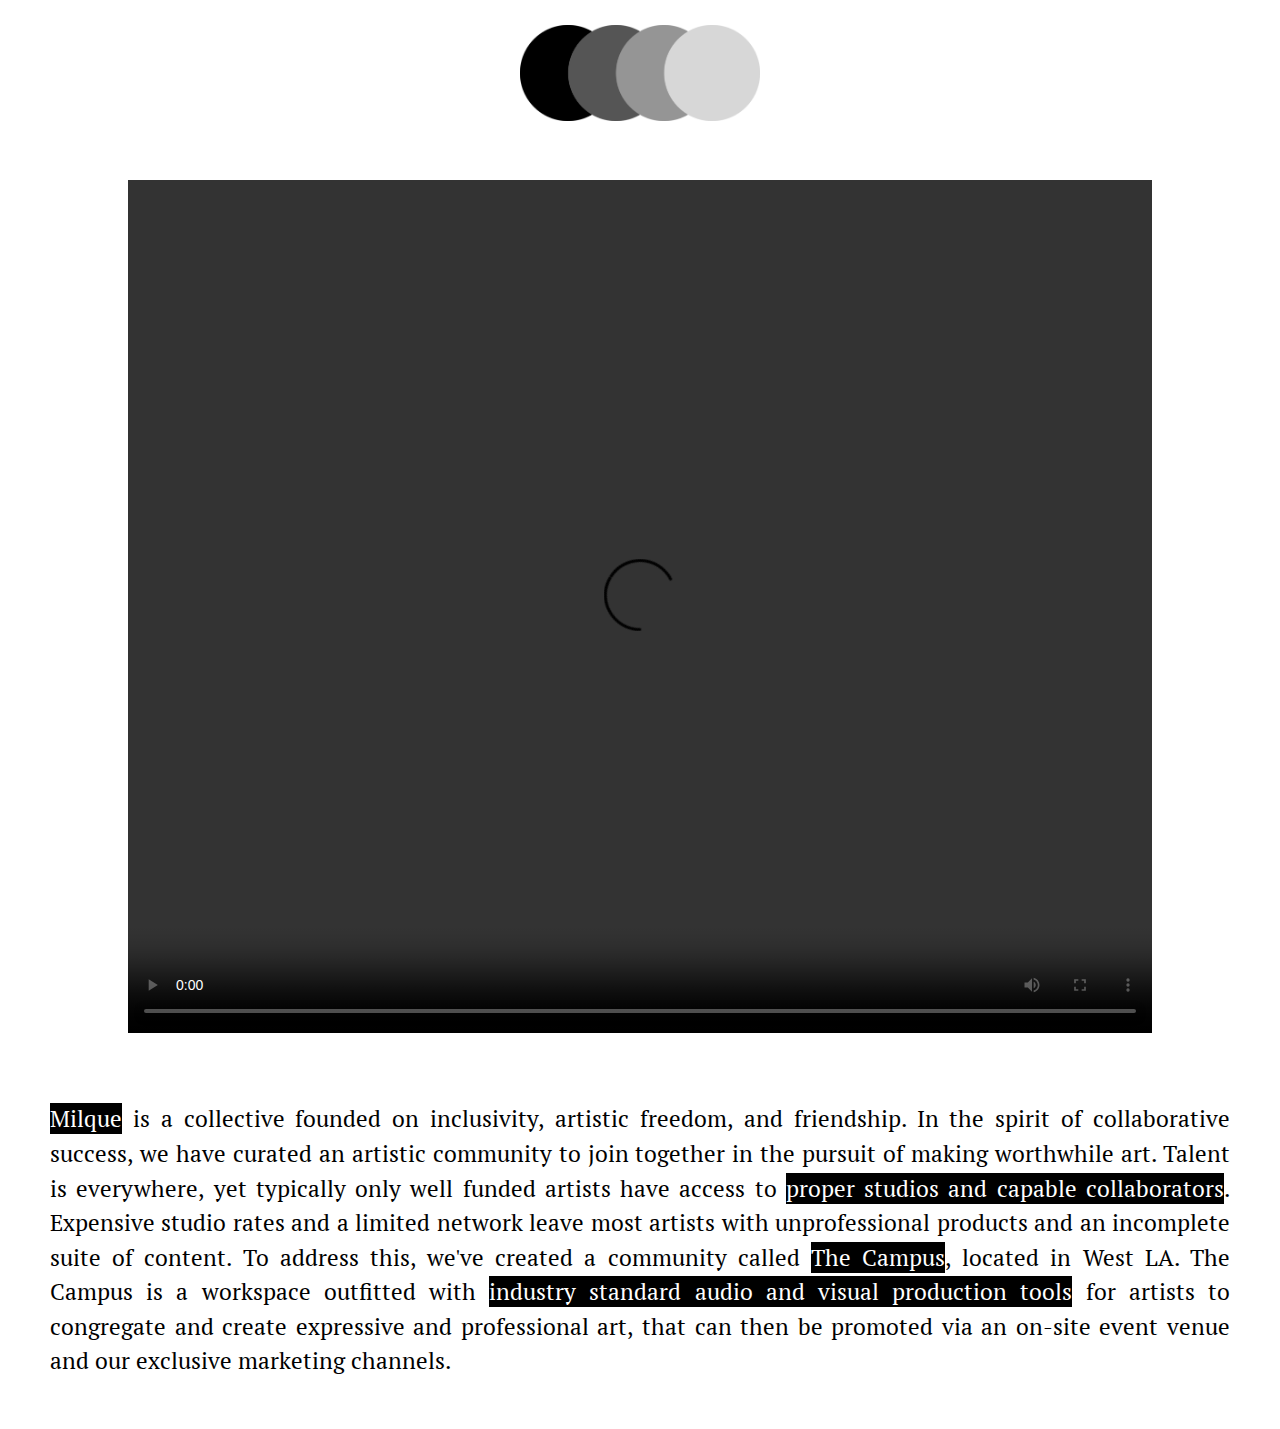
<file: index.html>
<html>
<head>
  <meta name="viewport" content="width=device-width, initial-scale=1">
  <meta charset="UTF-8">
  <link href="https://fonts.googleapis.com/css2?family=PT+Serif:wght@400;700&display=swap" rel="stylesheet">
  <link rel="stylesheet" type="text/css" href="css/main.css">
  <title>Milque | The Campus</title>
</head>
<body>
  
  <div class="container">
    
    <!-- Using semantic tags to clearly demarcate distinct sections of page.  -->
    <header>
      <img id="logo" src="img/milque-logo-alt.png" alt="Milque logo">
      <!-- ALL PAGES INACTIVE. NAVBAR NOT NEEDED UNTIL FUNCTIONALITY ADDED. 
        <nav class="topnav">
          <a class="active" href="#">HOME</a>
          <a href="#">SHOP</a>
          <a href="#">CAMPUS</a>
          <a href="#">SIGN IN</a>
          <a href="#">REGISTER</a>
        </nav> 
      -->
    </header>
    
    <section id="milque-intro">
      <video width="720" height="600" controls autoplay>
        <source src="#" type="video/mp4">
      </video>
      <h2>
        <a class="em-text">Milque</a> is a collective founded on inclusivity, 
        artistic freedom, and friendship. In the spirit of collaborative success, 
        we have curated an artistic community to join together in the pursuit of 
        making worthwhile art. Talent is everywhere, yet typically only well funded 
        artists have access to <a class="em-text">proper studios and capable 
        collaborators</a>. Expensive studio rates and a limited network leave 
        most artists with unprofessional products and an incomplete suite of content. 
        To address this, we've created a community called <a class="em-text">
        The Campus</a>, located in West LA. The Campus is a workspace outfitted with 
        <a class="em-text">industry standard audio and visual production tools</a> 
        for artists to congregate and create expressive and professional art, that can 
        then be promoted via an on-site event venue and our exclusive marketing channels. 
      </h2>
      <!-- <form id="newsletter-form" action="#" target="_self" method="POST">
        <h3>Stay Updated</h3>
        <label for="email">Email:</label>
        <input type="email" id="email">
        <input type="submit" value="Submit">
      </form> -->
    </section>

  </div>

</body>
</html>
</file>
<file: css/main.css>
body {
  margin: 0;
  font-family: Arial, Helvetica, sans-serif;
  font-size: 10px;
  text-align: center;
}

.container {
  max-width: 1366px;
  margin: 0 auto;
}

header {
  position: fixed;
  left: 50%;
  transform: translateX(-50%);
  z-index: 5;
  height: 200px;
  width: auto;
  margin-top: 25px;
}

#logo {
  width: 240px;
  height: auto;
}

.topnav {
  background-color: black;
  font-style: italic;
  margin: 30px;
  padding: 15px;
}

.topnav a {
  color: #f2f2f2;
  text-align: center;
  padding: 15px 15px;
  text-decoration: none;
  font-size: 1.6em;
}

.topnav a:hover {
  background-color: #ddd;
  color: black;
}

.topnav a.active {
  background-color: grey;
  color: white;
}

#milque-intro {
  /* padding-top: 225px; THIS IS APPROPRIATE PADDING WITH NAVBAR */
  padding-top: 150px;
  height: 100vh;
  width: 100%;
}

video {
  padding-top: 30px;
  width: 80%;
  height: auto;
}

#milque-intro h2 {
  color:black;
  font-size: 1.8vmax;
  font-family: 'PT Serif', serif;
  font-weight: 400;
  text-align: justify;
  padding: 50px;
  line-height: 1.5;
}

.em-text {
  background-color: black;
  color: white;
  cursor: pointer;
}

#newsletter-form {
  padding: 40px 40px 20% 40px;
  /* border: black 2px solid; */
  width: 50%;
  margin: -20px auto 0 auto;
  font-size: 1.6em;
}

#newsletter-form h3 {
  font-size: 1.6vmax;
  font-family: 'PT Serif', serif;
}
</file>
